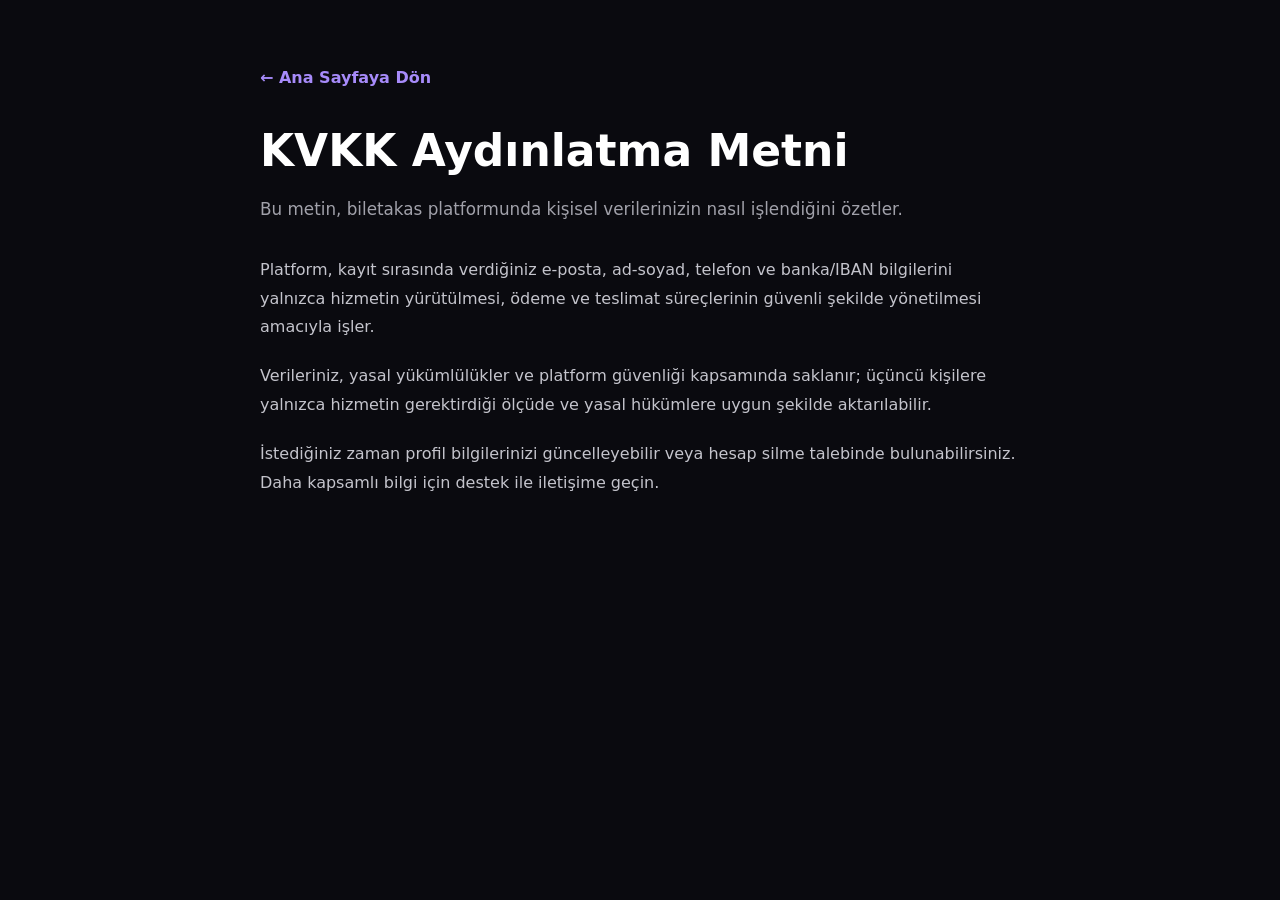
<file: legal/kvkk.html>
<!DOCTYPE html>
<html lang="tr">
<head>
  <meta charset="UTF-8" />
  <meta name="viewport" content="width=device-width, initial-scale=1.0" />
  <title>KVKK Aydınlatma Metni - biletakas</title>
  <link rel="stylesheet" href="./legal.css" />
</head>
<body>
  <main>
    <a href="../index.html" class="back-link">← Ana Sayfaya Dön</a>

    <h1>KVKK Aydınlatma Metni</h1>

    <p class="intro">
      Bu metin, biletakas platformunda kişisel verilerinizin nasıl işlendiğini özetler.
    </p>

    <div class="content">
      <p>Platform, kayıt sırasında verdiğiniz e-posta, ad-soyad, telefon ve banka/IBAN bilgilerini yalnızca hizmetin yürütülmesi, ödeme ve teslimat süreçlerinin güvenli şekilde yönetilmesi amacıyla işler.</p>
      <p>Verileriniz, yasal yükümlülükler ve platform güvenliği kapsamında saklanır; üçüncü kişilere yalnızca hizmetin gerektirdiği ölçüde ve yasal hükümlere uygun şekilde aktarılabilir.</p>
      <p>İstediğiniz zaman profil bilgilerinizi güncelleyebilir veya hesap silme talebinde bulunabilirsiniz. Daha kapsamlı bilgi için destek ile iletişime geçin.</p>
    </div>
  </main>
</body>
</html>
</file>
<file: legal/legal.css>
html, body {
  margin: 0;
  min-height: 100%;
  background: #0a0a0f;
  color: #e4e4e7;
  font-family: Inter, system-ui, -apple-system, BlinkMacSystemFont, "Segoe UI", sans-serif;
}

body {
  min-height: 100vh;
  padding: 64px 24px;
  box-sizing: border-box;
}

main {
  max-width: 760px;
  margin: 0 auto;
  line-height: 1.8;
}

h1 {
  margin: 0;
  color: #ffffff;
  font-size: clamp(2rem, 4vw, 2.75rem);
  line-height: 1.2;
  font-weight: 700;
}

.intro {
  margin-top: 1rem;
  margin-bottom: 2rem;
  color: #a1a1aa;
  font-size: 1.05rem;
}

.content {
  display: flex;
  flex-direction: column;
  gap: 1.25rem;
}

p {
  margin: 0;
  color: #c4c4cc;
  font-size: 1rem;
}

a {
  color: #a78bfa;
  text-decoration: none;
}

a:hover {
  text-decoration: underline;
}

.back-link {
  display: inline-block;
  margin-bottom: 32px;
  color: #a78bfa;
  text-decoration: none;
  font-weight: 600;
}

.back-link:hover {
  text-decoration: underline;
}
</file>
